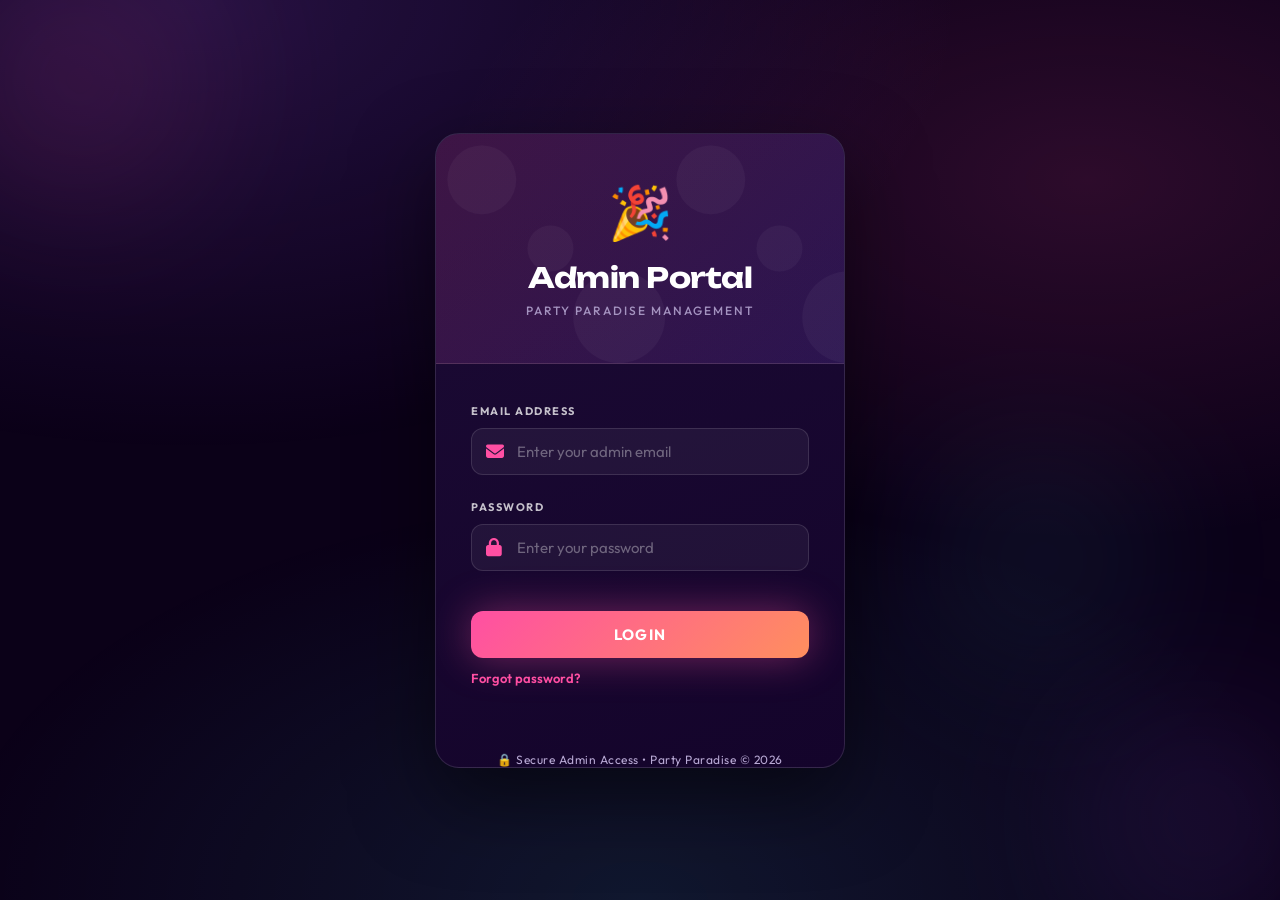
<file: admin-login.html>
<!DOCTYPE html>
<html lang="en">
<head>
  <meta charset="UTF-8">
  <meta name="viewport" content="width=device-width, initial-scale=1.0">
  <title>Admin Login - Party Paradise</title>
  <link href="https://fonts.googleapis.com/css2?family=Unbounded:wght@400;600;700;800&family=Outfit:wght@300;400;500;600;700&display=swap" rel="stylesheet">
  <link rel="stylesheet" href="https://cdnjs.cloudflare.com/ajax/libs/font-awesome/6.4.0/css/all.min.css">
  <style>
    * {
      margin: 0;
      padding: 0;
      box-sizing: border-box;
    }

    :root {
      --bg-deep: #0b0118;
      --bg-dark: #14042b;
      --pink: #ff4fa3;
      --violet: #9b5cff;
      --cyan: #45e6ff;
      --amber: #ffbe3d;
      --mint: #6cf5b0;
      --text-light: #ffffff;
      --text-muted: #b8a9d4;
      --text-soft: rgba(255, 255, 255, 0.75);
      --glass-border: 1px solid rgba(255, 255, 255, 0.12);
      --gradient-pink: linear-gradient(135deg, #ff4fa3 0%, #ff8f5e 100%);
      --gradient-violet: linear-gradient(135deg, #9b5cff 0%, #45e6ff 100%);
      --glow-pink: 0 0 40px rgba(255, 79, 163, 0.4);
      --radius: 24px;
      --radius-sm: 16px;
      --font-display: 'Unbounded', cursive;
      --font-body: 'Outfit', sans-serif;
    }

    body {
      font-family: var(--font-body);
      background: var(--bg-deep);
      min-height: 100vh;
      display: flex;
      justify-content: center;
      align-items: center;
      position: relative;
      overflow: hidden;
      color: var(--text-light);
    }

    /* Ambient background */
    body::before {
      content: '';
      position: fixed;
      inset: 0;
      background:
        radial-gradient(ellipse 60% 50% at 15% 0%, rgba(155, 92, 255, 0.18), transparent),
        radial-gradient(ellipse 50% 40% at 85% 20%, rgba(255, 79, 163, 0.14), transparent),
        radial-gradient(ellipse 55% 45% at 50% 100%, rgba(69, 230, 255, 0.10), transparent);
      z-index: 0;
      pointer-events: none;
    }

    .background-decoration {
      position: fixed;
      width: 100%;
      height: 100%;
      top: 0;
      left: 0;
      z-index: 0;
      overflow: hidden;
      pointer-events: none;
    }

    .blob {
      position: absolute;
      border-radius: 50%;
      filter: blur(90px);
      opacity: 0.25;
      animation: float 8s ease-in-out infinite;
    }

    .blob1 {
      width: 320px;
      height: 320px;
      background: radial-gradient(circle, #ff4fa3, transparent 70%);
      top: -80px;
      left: -80px;
    }

    .blob2 {
      width: 280px;
      height: 280px;
      background: radial-gradient(circle, #9b5cff, transparent 70%);
      bottom: -60px;
      right: -60px;
      animation-delay: 2s;
    }

    .blob3 {
      width: 220px;
      height: 220px;
      background: radial-gradient(circle, #45e6ff, transparent 70%);
      top: 50%;
      right: 10%;
      animation-delay: 4s;
    }

    @keyframes float {
      0%, 100% { transform: translate(0, 0) scale(1); }
      50% { transform: translate(30px, -30px) scale(1.1); }
    }

    .container {
      width: 100%;
      max-width: 450px;
      padding: 20px;
      position: relative;
      z-index: 10;
    }

    .login-wrapper {
      background: linear-gradient(160deg, #1c0b35, #14042b);
      backdrop-filter: blur(20px);
      -webkit-backdrop-filter: blur(20px);
      border: var(--glass-border);
      border-radius: var(--radius);
      box-shadow: 0 30px 80px rgba(0, 0, 0, 0.5);
      overflow: hidden;
      animation: slideUp 0.6s ease-out;
    }

    @keyframes slideUp {
      from { opacity: 0; transform: translateY(40px); }
      to { opacity: 1; transform: translateY(0); }
    }

    .login-header {
      background: linear-gradient(135deg, rgba(255, 79, 163, 0.15), rgba(155, 92, 255, 0.15));
      border-bottom: var(--glass-border);
      padding: 45px 30px;
      text-align: center;
      color: var(--text-light);
      position: relative;
      overflow: hidden;
    }

    .login-header::before {
      content: '';
      position: absolute;
      top: 0;
      left: 0;
      right: 0;
      bottom: 0;
      background: url('data:image/svg+xml,<svg xmlns="http://www.w3.org/2000/svg" viewBox="0 0 100 100"><circle cx="20" cy="20" r="15" fill="white" opacity="0.04"/><circle cx="80" cy="80" r="20" fill="white" opacity="0.04"/><circle cx="50" cy="50" r="10" fill="white" opacity="0.04"/></svg>');
      pointer-events: none;
    }

    .login-header h1 {
      font-family: var(--font-display);
      font-size: 28px;
      margin-bottom: 8px;
      font-weight: 700;
      position: relative;
      z-index: 2;
      letter-spacing: -0.5px;
    }

    .login-header p {
      font-size: 12px;
      opacity: 0.85;
      letter-spacing: 2px;
      position: relative;
      z-index: 2;
      text-transform: uppercase;
      font-weight: 500;
      color: var(--text-muted);
    }

    .login-icon {
      font-size: 52px;
      margin-bottom: 15px;
      position: relative;
      z-index: 2;
      animation: bounce 2s ease-in-out infinite;
      display: inline-block;
    }

    @keyframes bounce {
      0%, 100% { transform: translateY(0); }
      50% { transform: translateY(-10px); }
    }

    .login-form {
      padding: 40px 35px;
    }

    .forgot-password {
      display: inline-flex;
      margin-top: 12px;
      color: var(--pink);
      font-size: 13px;
      font-weight: 600;
      text-decoration: none;
      transition: color 0.2s ease;
    }

    .forgot-password:hover {
      color: var(--amber);
      text-decoration: underline;
    }

    .form-group {
      margin-bottom: 25px;
      position: relative;
    }

    .form-group label {
      display: block;
      font-size: 11px;
      font-weight: 700;
      color: var(--text-soft);
      margin-bottom: 10px;
      text-transform: uppercase;
      letter-spacing: 1.5px;
    }

    .input-wrapper {
      position: relative;
    }

    .input-icon {
      position: absolute;
      left: 15px;
      top: 50%;
      transform: translateY(-50%);
      color: var(--pink);
      font-size: 18px;
      pointer-events: none;
      transition: all 0.3s ease;
    }

    .form-group input {
      width: 100%;
      padding: 13px 15px 13px 45px;
      background: rgba(255, 255, 255, 0.05);
      border: 1px solid rgba(255, 255, 255, 0.12);
      border-radius: 12px;
      font-size: 15px;
      transition: all 0.3s ease;
      font-family: var(--font-body);
      color: var(--text-light);
    }

    .form-group input::placeholder {
      color: rgba(255, 255, 255, 0.35);
    }

    .form-group input:focus {
      outline: none;
      border-color: var(--pink);
      box-shadow: 0 0 0 4px rgba(255, 79, 163, 0.15);
      background: rgba(255, 79, 163, 0.06);
    }

    .form-group input:focus + .input-icon {
      color: var(--amber);
      transform: translateY(-50%) scale(1.2);
    }

    .login-btn {
      width: 100%;
      padding: 14px;
      background: var(--gradient-pink);
      color: white;
      border: none;
      border-radius: 12px;
      font-size: 15px;
      font-weight: 700;
      cursor: pointer;
      transition: all 0.3s ease;
      margin-top: 15px;
      text-transform: uppercase;
      letter-spacing: 1.2px;
      position: relative;
      overflow: hidden;
      font-family: var(--font-body);
      box-shadow: var(--glow-pink);
    }

    .login-btn::before {
      content: '';
      position: absolute;
      top: 0;
      left: -100%;
      width: 100%;
      height: 100%;
      background: rgba(255, 255, 255, 0.2);
      transition: left 0.3s ease;
    }

    .login-btn:hover::before {
      left: 100%;
    }

    .login-btn:hover {
      transform: translateY(-3px);
      box-shadow: 0 15px 40px rgba(255, 79, 163, 0.5);
    }

    .login-btn:active {
      transform: translateY(-1px);
    }

    .login-btn.loading {
      pointer-events: none;
      opacity: 0.8;
    }

    .spinner {
      display: none;
      width: 16px;
      height: 16px;
      border: 2px solid rgba(255, 255, 255, 0.3);
      border-top: 2px solid white;
      border-radius: 50%;
      animation: spin 0.8s linear infinite;
      margin: 0 auto;
    }

    .login-btn.loading .spinner {
      display: block;
    }

    .login-btn.loading .btn-text {
      display: none;
    }

    @keyframes spin {
      to { transform: rotate(360deg); }
    }

    .error {
      color: #ff6b8a;
      font-size: 13px;
      margin-top: 15px;
      padding: 12px 15px;
      background-color: rgba(255, 79, 163, 0.12);
      border-left: 4px solid var(--pink);
      border-radius: 8px;
      display: none;
      animation: shake 0.5s ease;
    }

    .error.show {
      display: block;
      animation: shake 0.5s ease;
    }

    @keyframes shake {
      0%, 100% { transform: translateX(0); }
      25% { transform: translateX(-5px); }
      75% { transform: translateX(5px); }
    }

    .success-message {
      color: var(--mint);
      font-size: 13px;
      margin-top: 15px;
      padding: 12px 15px;
      background-color: rgba(108, 245, 176, 0.12);
      border-left: 4px solid var(--mint);
      border-radius: 8px;
      display: none;
      animation: slideIn 0.3s ease;
    }

    .success-message.show {
      display: block;
    }

    @keyframes slideIn {
      from { opacity: 0; transform: translateY(-10px); }
      to { opacity: 1; transform: translateY(0); }
    }

    .footer-text {
      text-align: center;
      margin-top: 25px;
      color: var(--text-muted);
      font-size: 12px;
      letter-spacing: 0.5px;
    }

    .modal {
      display: none;
      position: fixed;
      inset: 0;
      z-index: 2000;
      background: rgba(6, 1, 15, 0.75);
      padding: 20px;
      backdrop-filter: blur(10px);
      -webkit-backdrop-filter: blur(10px);
    }

    .modal.show {
      display: flex;
      align-items: center;
      justify-content: center;
    }

    .modal-card {
      width: 100%;
      max-width: 420px;
      background: linear-gradient(160deg, #1c0b35, #14042b);
      border: var(--glass-border);
      border-radius: var(--radius);
      box-shadow: 0 24px 60px rgba(0, 0, 0, 0.5);
      overflow: hidden;
      animation: slideUp 0.25s ease-out;
    }

    .modal-head {
      padding: 22px 24px 16px;
      background: linear-gradient(135deg, rgba(255, 79, 163, 0.15), rgba(155, 92, 255, 0.15));
      border-bottom: var(--glass-border);
      color: var(--text-light);
    }

    .modal-head h3 {
      font-family: var(--font-display);
      font-size: 18px;
      margin-bottom: 6px;
    }

    .modal-head p {
      font-size: 13px;
      opacity: 0.85;
      text-transform: none;
      letter-spacing: 0;
      color: var(--text-muted);
    }

    .modal-body {
      padding: 22px 24px 24px;
    }

    .modal-actions {
      display: flex;
      gap: 10px;
      margin-top: 10px;
    }

    .secondary-btn {
      width: 100%;
      padding: 14px;
      border-radius: 12px;
      border: 1px solid rgba(255, 255, 255, 0.15);
      background: rgba(255, 255, 255, 0.05);
      color: var(--text-light);
      font-weight: 700;
      cursor: pointer;
      transition: all 0.2s ease;
      font-family: var(--font-body);
    }

    .secondary-btn:hover {
      background: rgba(255, 255, 255, 0.12);
    }

    .reset-step {
      display: none;
    }

    .reset-step.active {
      display: block;
    }

    .otp-hint {
      margin-top: 10px;
      font-size: 13px;
      color: var(--text-muted);
      line-height: 1.5;
    }

    .mini-label {
      display: block;
      margin-bottom: 8px;
      font-size: 11px;
      font-weight: 700;
      color: var(--text-soft);
      text-transform: uppercase;
      letter-spacing: 1.5px;
    }

    .mobile-pill {
      display: inline-block;
      margin-top: 6px;
      padding: 6px 10px;
      border-radius: 999px;
      background: rgba(155, 92, 255, 0.15);
      color: #cfb5ff;
      font-size: 12px;
      font-weight: 700;
    }

    .modal-body input {
      width: 100%;
      padding: 13px 15px;
      background: rgba(255, 255, 255, 0.05);
      border: 1px solid rgba(255, 255, 255, 0.12);
      border-radius: 12px;
      font-size: 15px;
      transition: all 0.3s ease;
      font-family: var(--font-body);
      color: var(--text-light);
      margin-bottom: 4px;
    }

    .modal-body input::placeholder {
      color: rgba(255, 255, 255, 0.35);
    }

    .modal-body input:focus {
      outline: none;
      border-color: var(--pink);
      box-shadow: 0 0 0 4px rgba(255, 79, 163, 0.15);
      background: rgba(255, 79, 163, 0.06);
    }

    @media (max-width: 480px) {
      .login-header {
        padding: 40px 25px;
      }

      .login-form {
        padding: 35px 25px;
      }

      .login-header h1 {
        font-size: 24px;
      }

      .login-icon {
        font-size: 44px;
      }

      .blob1, .blob2, .blob3 {
        opacity: 0.15;
      }
    }
  </style>
</head>
<body>
  <div class="background-decoration">
    <div class="blob blob1"></div>
    <div class="blob blob2"></div>
    <div class="blob blob3"></div>
  </div>

  <div class="container">
    <div class="login-wrapper">
      <div class="login-header">
        <div class="login-icon">🎉</div>
        <h1>Admin Portal</h1>
        <p>Party Paradise Management</p>
      </div>

      <div class="login-form">
        <form id="loginForm">
          <div class="form-group">
            <label for="email">Email Address</label>
            <div class="input-wrapper">
              <input type="email" id="email" placeholder="Enter your admin email" required>
              <span class="input-icon"><i class="fas fa-envelope"></i></span>
            </div>
          </div>

          <div class="form-group">
            <label for="password">Password</label>
            <div class="input-wrapper">
              <input type="password" id="password" placeholder="Enter your password" required>
              <span class="input-icon"><i class="fas fa-lock"></i></span>
            </div>
          </div>

          <button type="button" class="login-btn" onclick="login()" id="loginBtn">
            <span class="btn-text">Login</span>
            <div class="spinner"></div>
          </button>

          <a href="#" class="forgot-password" id="forgotPasswordLink">Forgot password?</a>

          <p class="error" id="error"></p>
          <p class="success-message" id="success"></p>
        </form>
      </div>

      <div class="footer-text">
        🔒 Secure Admin Access • Party Paradise © 2026
      </div>
    </div>
  </div>

  <div class="modal" id="resetModal" aria-hidden="true">
    <div class="modal-card">
      <div class="modal-head">
        <h3>Reset Password</h3>
        <p>Verify the OTP sent to the registered mobile number.</p>
      </div>
      <div class="modal-body">
        <div id="resetStep1" class="reset-step active">
          <label class="mini-label" for="resetMobile">Registered Mobile Number</label>
          <input type="tel" id="resetMobile" value="+91 8884093228" readonly>
          <div class="mobile-pill">Registered mobile on file</div>
          <p class="otp-hint">An OTP will be generated for the registered mobile number. This demo flow simulates the OTP step inside the admin login page.</p>
          <div class="modal-actions">
            <button type="button" class="login-btn" id="sendOtpBtn" style="margin-top:0;">Send OTP</button>
            <button type="button" class="secondary-btn" id="cancelResetBtn">Cancel</button>
          </div>
        </div>

        <div id="resetStep2" class="reset-step">
          <label class="mini-label" for="otpInput">Enter OTP</label>
          <input type="text" id="otpInput" placeholder="Enter 6-digit OTP" maxlength="6">

          <label class="mini-label" for="newPassword" style="margin-top:16px;">New Password</label>
          <input type="password" id="newPassword" placeholder="Create new password">

          <label class="mini-label" for="confirmPassword" style="margin-top:16px;">Confirm Password</label>
          <input type="password" id="confirmPassword" placeholder="Confirm new password">

          <p class="otp-hint" id="otpInfo"></p>
          <div class="modal-actions">
            <button type="button" class="login-btn" id="verifyOtpBtn" style="margin-top:0;">Verify and Reset</button>
            <button type="button" class="secondary-btn" id="backBtn">Back</button>
          </div>
        </div>

        <p class="error" id="resetError" style="display:none;"></p>
        <p class="success-message" id="resetSuccess" style="display:none;"></p>
      </div>
    </div>
  </div>

<script>
const DEFAULT_ADMIN_PASSWORD = "admin123";
const ADMIN_PASSWORD_KEY = "partyParadiseAdminPassword";
const OTP_KEY = "partyParadiseAdminOtp";
const OTP_EXPIRES_KEY = "partyParadiseAdminOtpExpires";

function getStoredAdminPassword() {
  return localStorage.getItem(ADMIN_PASSWORD_KEY) || DEFAULT_ADMIN_PASSWORD;
}

function setMessage(element, text, type) {
  element.classList.remove("show");
  element.style.display = "block";
  element.textContent = text;
  element.style.color = type === "success" ? "#6cf5b0" : "#ff6b8a";
  element.style.backgroundColor = type === "success" ? "rgba(108, 245, 176, 0.12)" : "rgba(255, 79, 163, 0.12)";
  element.style.borderLeftColor = type === "success" ? "#6cf5b0" : "#ff4fa3";
  element.classList.add("show");
}

function clearMessage(element) {
  element.classList.remove("show");
  element.style.display = "none";
  element.textContent = "";
}

function openResetModal() {
  document.getElementById("resetModal").classList.add("show");
  document.getElementById("resetModal").setAttribute("aria-hidden", "false");
  document.getElementById("resetStep1").classList.add("active");
  document.getElementById("resetStep2").classList.remove("active");
  document.getElementById("otpInput").value = "";
  document.getElementById("newPassword").value = "";
  document.getElementById("confirmPassword").value = "";
  clearMessage(document.getElementById("resetError"));
  clearMessage(document.getElementById("resetSuccess"));
}

function closeResetModal() {
  document.getElementById("resetModal").classList.remove("show");
  document.getElementById("resetModal").setAttribute("aria-hidden", "true");
}

function generateOtp() {
  return String(Math.floor(100000 + Math.random() * 900000));
}

function startOtpFlow() {
  const otp = generateOtp();
  const expiresAt = Date.now() + 5 * 60 * 1000;
  localStorage.setItem(OTP_KEY, otp);
  localStorage.setItem(OTP_EXPIRES_KEY, String(expiresAt));

  document.getElementById("otpInfo").innerHTML =
    `OTP sent to the registered mobile number <span class="mobile-pill">+91 8884093228</span>. Demo OTP: <strong>${otp}</strong>`;

  document.getElementById("resetStep1").classList.remove("active");
  document.getElementById("resetStep2").classList.add("active");
  clearMessage(document.getElementById("resetError"));
  clearMessage(document.getElementById("resetSuccess"));
}

function verifyAndResetPassword() {
  const enteredOtp = document.getElementById("otpInput").value.trim();
  const newPassword = document.getElementById("newPassword").value;
  const confirmPassword = document.getElementById("confirmPassword").value;
  const resetError = document.getElementById("resetError");
  const resetSuccess = document.getElementById("resetSuccess");
  const savedOtp = localStorage.getItem(OTP_KEY);
  const expiresAt = Number(localStorage.getItem(OTP_EXPIRES_KEY) || 0);

  clearMessage(resetError);
  clearMessage(resetSuccess);

  if (!enteredOtp || !newPassword || !confirmPassword) {
    setMessage(resetError, "Please fill in the OTP and both password fields.", "error");
    return;
  }

  if (Date.now() > expiresAt) {
    setMessage(resetError, "OTP expired. Please request a new one.", "error");
    return;
  }

  if (enteredOtp !== savedOtp) {
    setMessage(resetError, "Invalid OTP. Please try again.", "error");
    return;
  }

  if (newPassword.length < 6) {
    setMessage(resetError, "Password should be at least 6 characters.", "error");
    return;
  }

  if (newPassword !== confirmPassword) {
    setMessage(resetError, "Passwords do not match.", "error");
    return;
  }

  localStorage.setItem(ADMIN_PASSWORD_KEY, newPassword);
  localStorage.removeItem(OTP_KEY);
  localStorage.removeItem(OTP_EXPIRES_KEY);
  setMessage(resetSuccess, "Password updated successfully. You can now log in with the new password.", "success");

  setTimeout(() => {
    closeResetModal();
  }, 1200);
}

function login() {
  const email = document.getElementById("email").value.trim();
  const password = document.getElementById("password").value;
  const errorElement = document.getElementById("error");
  const successElement = document.getElementById("success");
  const loginBtn = document.getElementById("loginBtn");

  // Clear previous messages
  errorElement.classList.remove("show");
  successElement.classList.remove("show");
  errorElement.innerText = "";
  successElement.innerText = "";

  // Validation
  if (!email || !password) {
    errorElement.innerText = "⚠️ Please enter both email and password";
    errorElement.classList.add("show");
    return;
  }

  // Email validation
  if (!isValidEmail(email)) {
    errorElement.innerText = "⚠️ Please enter a valid email address";
    errorElement.classList.add("show");
    return;
  }

  // Show loading state
  loginBtn.classList.add("loading");

  // Simulate API call delay
  setTimeout(() => {
    // 🔐 ADMIN CREDENTIALS (change later)
    if (email === "admin@partyparadise.com" && password === getStoredAdminPassword()) {
      // Success
      successElement.innerText = "✅ Login successful! Redirecting...";
      successElement.classList.add("show");

      localStorage.setItem("adminLoggedIn", "true");

      // Redirect after a brief delay
      setTimeout(() => {
        window.location.href = "admin.html";
      }, 800);
    } else {
      // Failure
      errorElement.innerText = "❌ Invalid email or password. Please try again.";
      errorElement.classList.add("show");
      loginBtn.classList.remove("loading");

      // Shake animation - shake the form
      document.querySelector(".login-wrapper").style.animation = "none";
      setTimeout(() => {
        document.querySelector(".login-wrapper").style.animation = "";
      }, 10);
    }
  }, 1000);
}

function isValidEmail(email) {
  const emailRegex = /^[^\s@]+@[^\s@]+\.[^\s@]+$/;
  return emailRegex.test(email);
}

// Allow Enter key to submit form
document.addEventListener("DOMContentLoaded", function() {
  document.getElementById("loginForm").addEventListener("keypress", function(e) {
    if (e.key === "Enter") {
      e.preventDefault();
      login();
    }
  });

  // Add focus effects to inputs
  const inputs = document.querySelectorAll(".form-group input");
  inputs.forEach(input => {
    input.addEventListener("focus", function() {
      this.parentElement.parentElement.classList.add("focused");
    });
    input.addEventListener("blur", function() {
      this.parentElement.parentElement.classList.remove("focused");
    });
  });

  document.getElementById("forgotPasswordLink").addEventListener("click", function(e) {
    e.preventDefault();
    openResetModal();
  });

  document.getElementById("sendOtpBtn").addEventListener("click", startOtpFlow);
  document.getElementById("verifyOtpBtn").addEventListener("click", verifyAndResetPassword);
  document.getElementById("cancelResetBtn").addEventListener("click", closeResetModal);
  document.getElementById("backBtn").addEventListener("click", function() {
    document.getElementById("resetStep2").classList.remove("active");
    document.getElementById("resetStep1").classList.add("active");
    clearMessage(document.getElementById("resetError"));
    clearMessage(document.getElementById("resetSuccess"));
  });

  document.getElementById("resetModal").addEventListener("click", function(e) {
    if (e.target === this) {
      closeResetModal();
    }
  });
});
</script>

</body>
</html>
</file>
